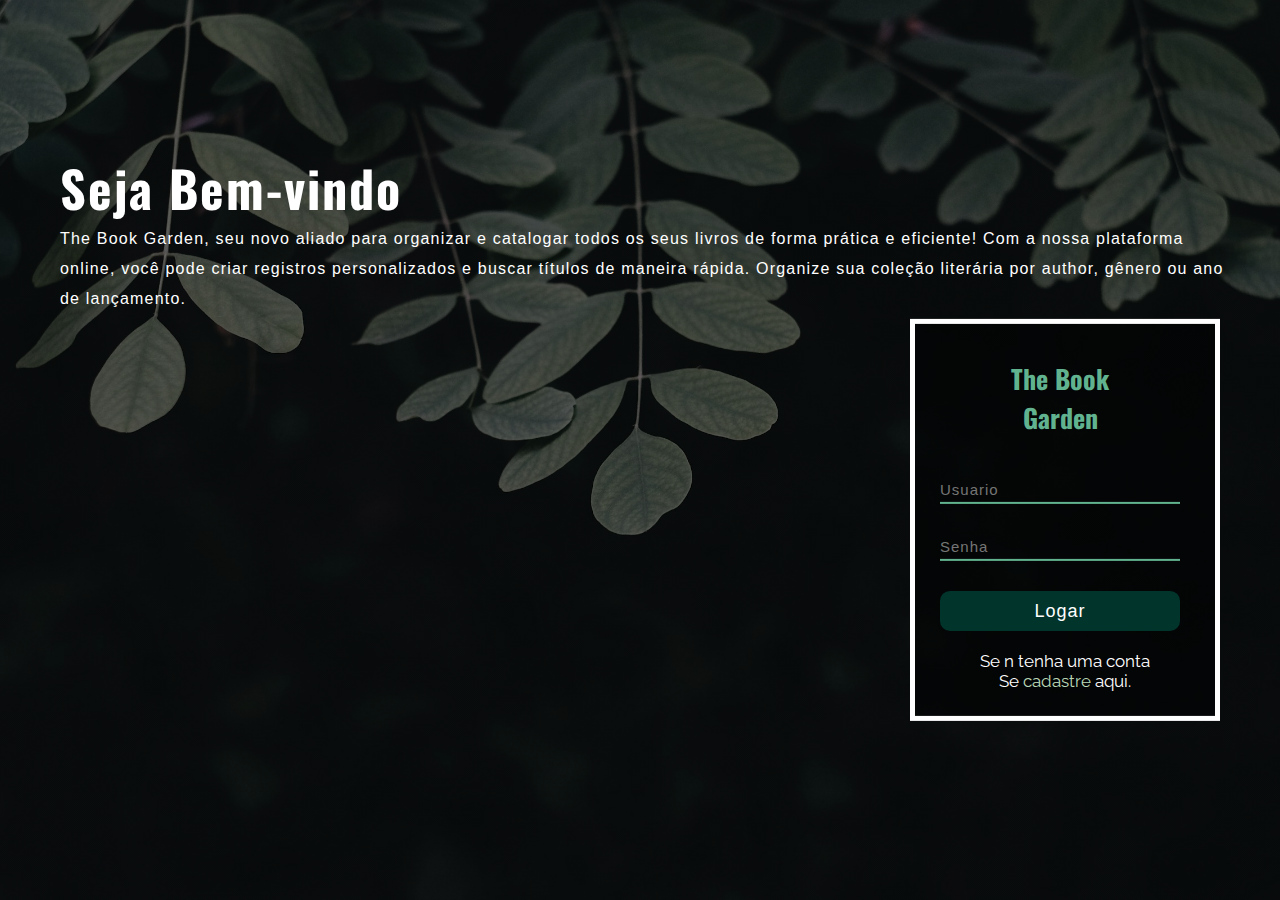
<file: ProjetoFinal/src/main/webapp/index.html>
<!DOCTYPE html>
<html lang="pt">
<head>
    <title>The Book Garden</title>
    <link rel="stylesheet" href="assets/style.css">
</head>
<body>
<div class="content">
    <h1>Seja Bem-vindo</h1>
    <p class="par">The Book Garden, seu novo aliado para organizar e catalogar todos os seus livros de forma prática e eficiente! Com a nossa plataforma online, você pode criar registros personalizados e buscar títulos de maneira rápida. Organize sua coleção literária por author, gênero ou ano de lançamento.</p>

    <div class="form">

        <h2>The Book<br>Garden</h2>

        <form method="post" action="jsp/index.jsp">
            <input type="text" name="username" placeholder="Usuario" required>
            <input type="password" name="password" placeholder="Senha" required>
            <input type="submit" class="submit_btn" value="Logar">
        </form>

        <p class="link">Se n tenha uma conta<br>
            Se <a href="registrar.html">cadastre</a> aqui.</p>
    </div>
</div>
</body>
</html>
</file>
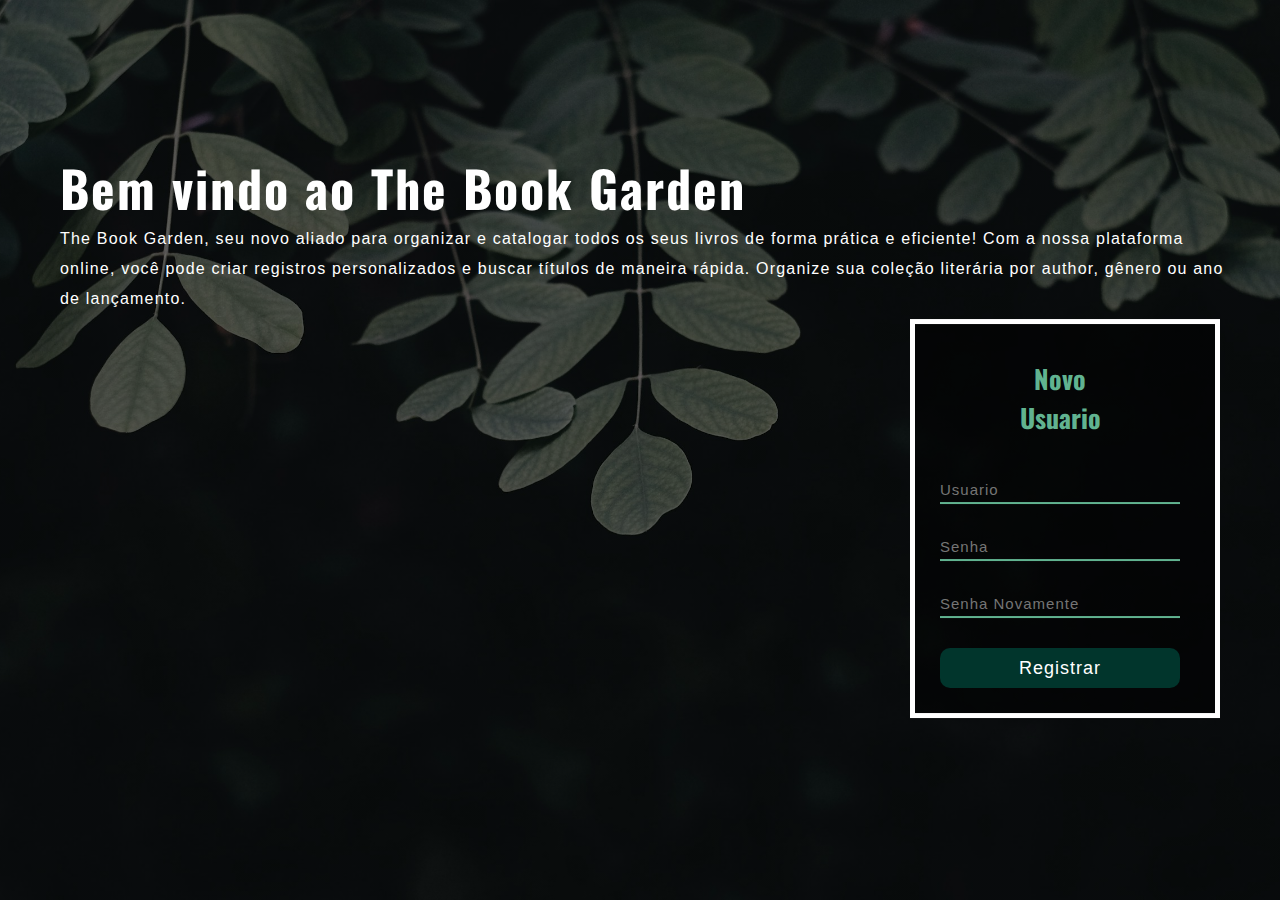
<file: ProjetoFinal/src/main/webapp/registrar.html>
<!DOCTYPE html>
<html lang="pt">
<head>
    <link rel="stylesheet" href="assets/style.css">
    <title>The Book Garden | REGISTRO</title>
</head>
<body>

<div class="content">
    <h1>Bem vindo ao The Book Garden</h1>
    <p class="par">The Book Garden, seu novo aliado para organizar e catalogar todos os seus livros de forma prática e eficiente! Com a nossa plataforma online, você pode criar registros personalizados e buscar títulos de maneira rápida. Organize sua coleção literária por author, gênero ou ano de lançamento.</p>

    <div class="form">

        <h2>Novo<br>Usuario</h2>

        <form method="post" action="jsp/registrar.jsp">
            <input type="text" name="username" placeholder="Usuario" required>
            <input type="password" name="password_one" placeholder="Senha" required>
            <input type="password" name="password_two" placeholder="Senha Novamente" required>
            <input type="submit" class="submit_btn" value="Registrar">
        </form>

    </div>
</div>

</body>
</html>
</file>
<file: ProjetoFinal/src/main/webapp/assets/style.css>
@import url('https://fonts.googleapis.com/css2?family=Oswald&family=Raleway:wght@400;700&display=swap');

*{
    margin: 0px;
    padding: 0px;
    font-family: Raleway, Arial;
}

body{
	background-image:linear-gradient(rgba(0,0,0,0.5),rgba(0,0,0,0.5)), url(background.jpg);
	height: 100vh;
	background-size: cover;
	background-position: center;
	min-height: 100px;
}

.title{
	position: absolute;
	top: 40%;
	left: 50%;
	transform: translate(-50%,-50%);
}

.title h1{
	color: #fff;
	font-size: 85px;
}

.button{
	position: absolute;
	top: 50%;
	left: 50%;
	transform: translate(-50%,-50%);
}

.btn{
	border: 1px solid #fff;
	padding: 5px 20px;
	color: #fff;
	transition: 0.6s ease;
	font-size: 18px;
	text-decoration: none;
}

.btn:hover{
	background-color: #fff;
	color: #000;
}


.content{
    width: 1200px;
    height: auto;
    margin: auto;
    color: #fff;
    position: relative;
}

.content .par{
    padding-left: 20px;
    padding-bottom: 25px;
    font-family: Arial;
    letter-spacing: 1.2px;
    line-height: 30px;
}

.content h1{
    font-family: Oswald;
    font-size: 50px;
    padding-left: 20px;
    padding-top: 150px;
    letter-spacing: 2px;
}

.form{
    width: 250px;
    height: fit-content;
    background: rgba(0,0,0,0.5);
    border: 5px solid #fff;
    position: absolute;
    top: 100%;
    left: 870px;
    transform: translate(0%,-5%);
    padding: 25px;
}

.form h2{
    width: 220px;
    font-family: Oswald, sans-serif;
    text-align: center;
    color: #61b390;
    font-size: 26px;
    margin: 2px;
    padding: 8px;
}

.form input{
    width: 240px;
    height: 25px;
    background: transparent;
    border-bottom: 2px solid #61b390;
    border-top: none;
    border-right: none;
    border-left: none;
    color: #fff;
    font-size: 15px;
    letter-spacing: 1px;
    margin-top: 30px;
    font-family: sans-serif;
}

.form select{
    width: 240px;
    height: 25px;
    background: transparent;
    border-bottom: 2px solid #61b390;
    border-top: none;
    border-right: none;
    border-left: none;
    color: #fff;
    font-size: 15px;
    letter-spacing: 1px;
    margin-top: 30px;
    font-family: sans-serif;
}

.form input:focus{
    outline: none;
}

.form .submit_btn{
    width: 240px;
    height: 40px;
    background: #01352c;
    border: none;
    margin-top: 30px;
    font-size: 18px;
    border-radius: 10px;
    cursor: pointer;
    color: #fff;
    transition: 0.4s ease;
}

#submit:hover{
    background: #fff;
    color: #ff7200;
}


.form .link{
    font-family: Raleway, sans-serif;
    font-size: 17px;
    padding-top: 20px;
    text-align: center;
}
.form .link a{
    text-decoration: none;
    color: #bad8b6;
}

.book_list {
    color: #fff;
    margin: auto;
    width: 60%;
    height: fit-content;
    background: rgba(0,0,0,0.5);
    border: 5px solid #fff;
    padding: 25px;
    transform: translate(0%,20%);
}

.book_list a{
    text-decoration: none;
    color: #bad8b6;
    align: right;
}
</file>
